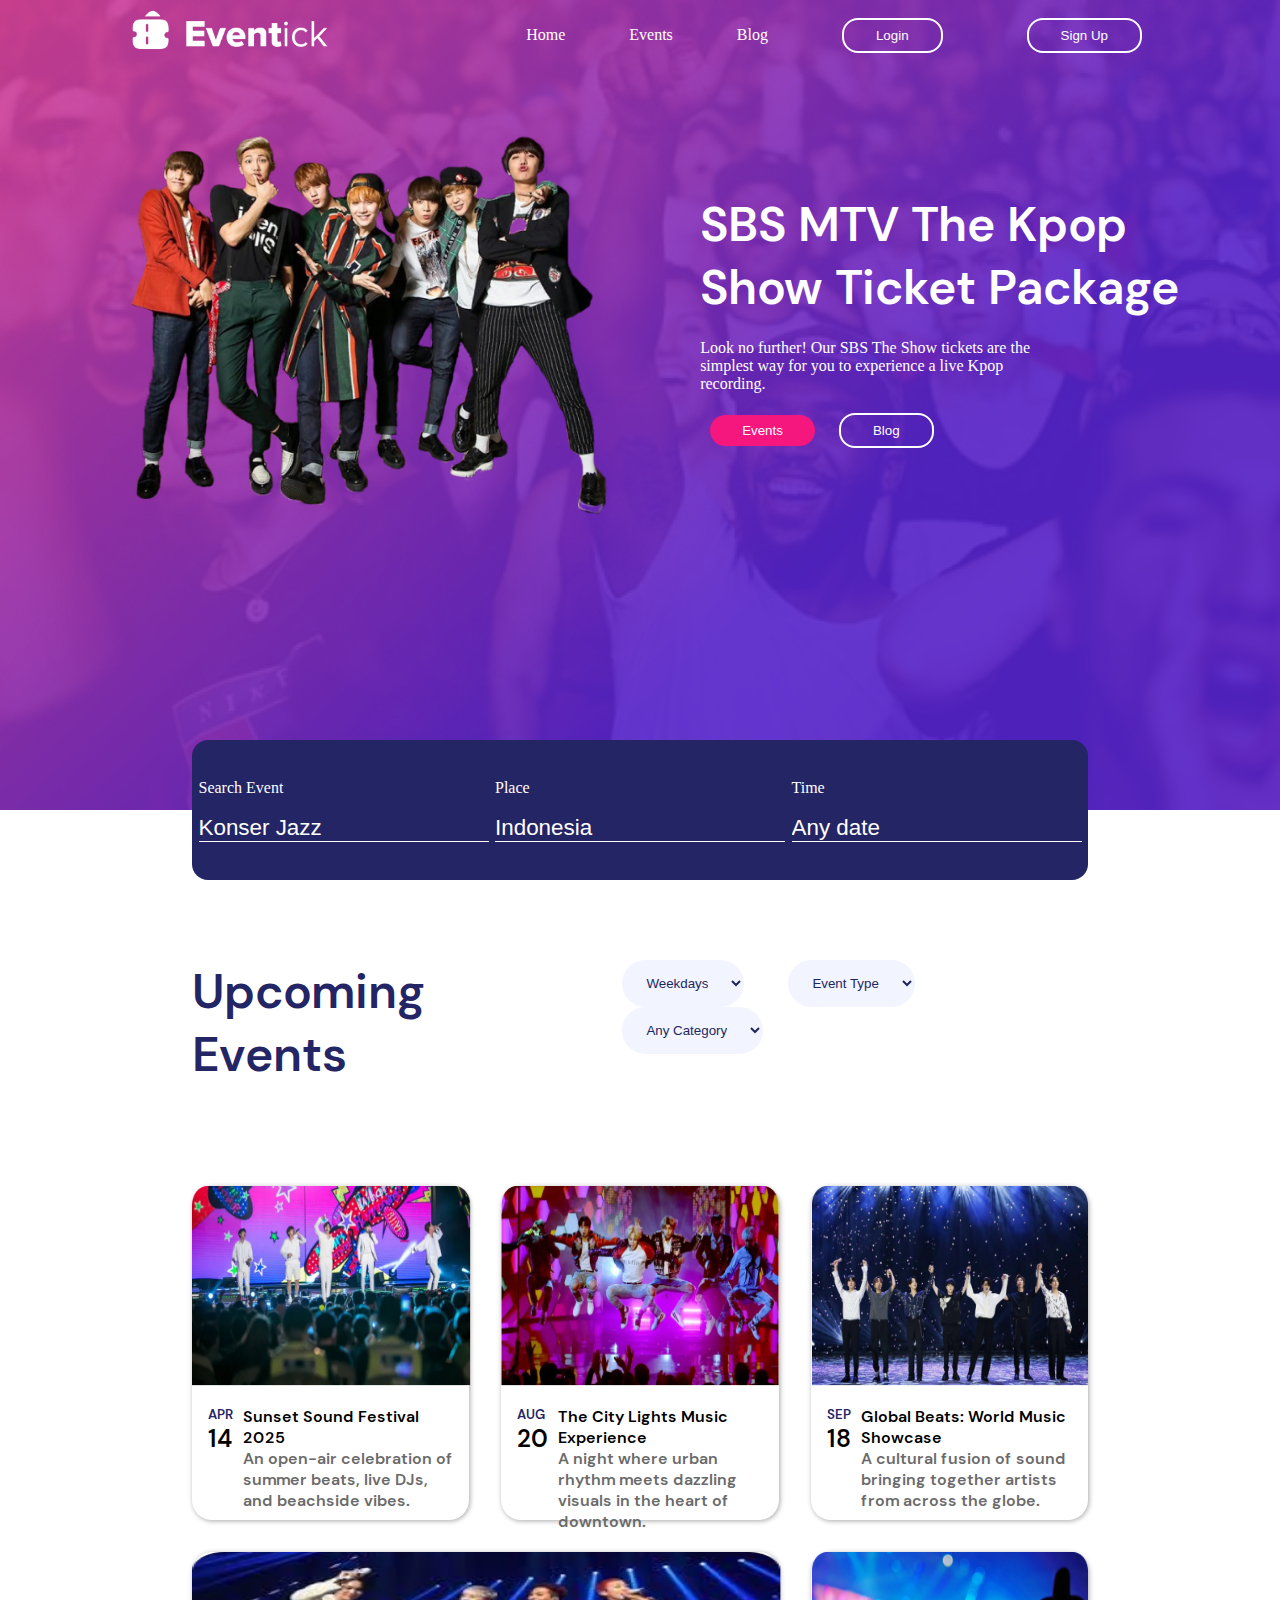
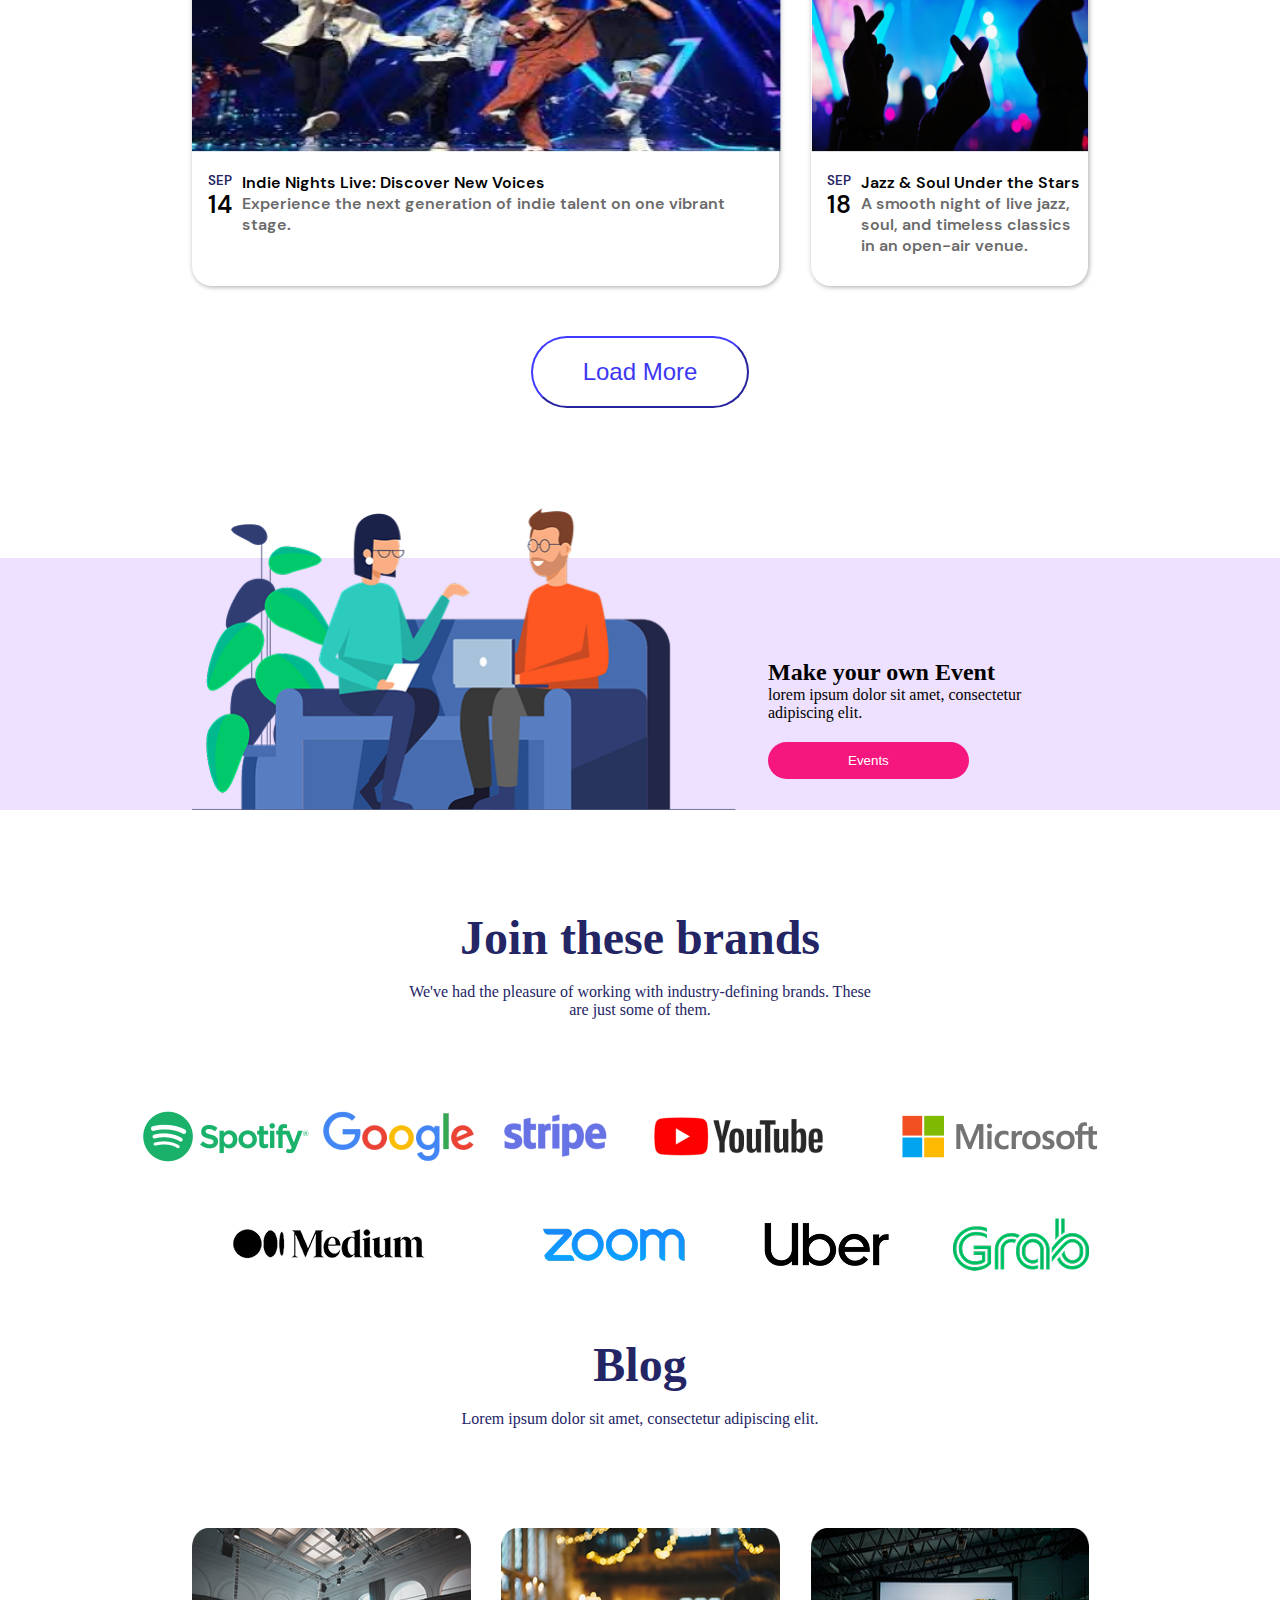
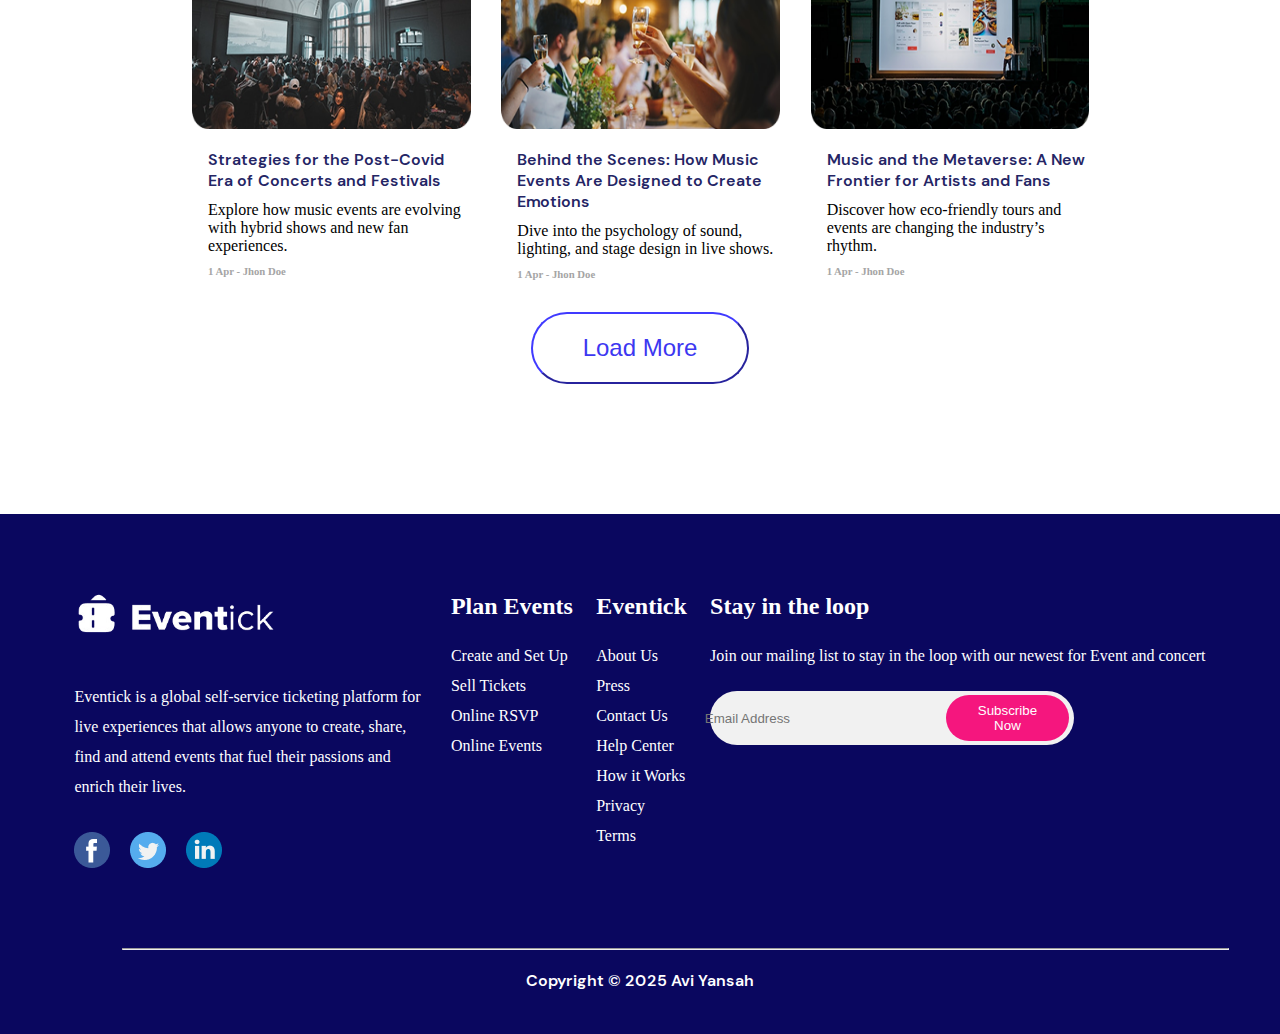
<file: index.html>
<!DOCTYPE html>
<html lang="en">
<head>
    <meta charset="UTF-8">
    <title>Eventic - Blog</title>
    <meta name="keywords" content="Music Booking,Events,Music News">
    <link rel="stylesheet" href="style.css">
</head>
<body>
<header>
    <div class="header_background">
        <nav class="navbar">
            <div><img src="images/logo.png" class="logo" alt="logo"/></div>
            <div class="navtop">
                <ul class="menu">
                    <li><a href="index.html">Home</a></li>
                    <li><a href="events.html">Events</a></li>
                    <li><a href="blogs.html">Blog</a></li>
                    <li>
                        <button class="btn"><a href="login.html">
                            Login</a></button>
                    </li>

                    <li>
                        <button class="btn"><a href="signup.html">
                            Sign Up
                        </a></button>
                    </li>
                </ul>
            </div>
        </nav>

        <div class="header_content">
            <img src="images/kpop.png" height="400"/>
            <div class="header_text">
                <h1 style="font-family: dm">SBS MTV The Kpop<br>Show Ticket Package</h1>
                <p> Look no further! Our SBS The Show tickets are the<br>simplest way for you to experience a live
                    Kpop<br>recording. </p>
                <div>

                    <button class="btn" id="Events_btn"><a class="removea" href="events.html">Events</a></button>

                    <button class="btn"><a class="removea" href="blogs.html">Blog</a></button>

                </div>
            </div>
        </div>

    </div>
    <!--    filter -->
    <div class="filter_container">
        <div class="filter">
            <div><span>Search Event</span><br><br><input class="filter_input" value="Konser Jazz"></input></div>
            <div><span>Place</span><br><br><input class="filter_input" value="Indonesia"></input></div>
            <div><span>Time</span><br><br><input class="filter_input" value="Any date"></input></div>
        </div>
    </div>
</header>

<main class="main_container">
    <div class="filter_container2">

        <div>
            <h1 style="font-family: dm" >Upcoming Events</h1>
        </div>
        <div>
            <select class="options">
                <option>Weekdays</option>
            </select>
            <select class="options">
                <option>Event Type</option>
            </select>
            <select class="options">
                <option>Any Category</option>
            </select>
        </div>

    </div>
    <div class="events_container">
        <div class="event event1"><img src="images/Rectangle 12.png" class="events_pic" style="width: 100.5%"/>
            <div class="textbox">
                <div><h5>APR</h5>
                    <h2 style="color: black">14</h2></div>
                <div style="margin-left: 10px;color: #6A6A6A"><strong style="color: black">Sunset Sound Festival 2025</strong><br> An
                    open-air celebration of summer beats, live DJs, and beachside vibes.
                </div>
            </div>
        </div>
        <div class="event event2"><img src="images/Rectangle 12-1.png" class="events_pic"/>
            <div class="textbox">
                <div><h5>AUG</h5>
                    <h2 style="color: black">20</h2></div>
                <div style="margin-left: 10px;color: #6A6A6A"><strong style="color: black">The City Lights Music Experience</strong><br>  A night where urban rhythm meets dazzling visuals in the heart of downtown.
                </div>
            </div>
        </div>
        <div class="event event3"><img src="images/Rectangle 12-2.png" class="events_pic"/>
            <div class="textbox">
                <div><h5>SEP</h5>
                    <h2 style="color: black">18</h2></div>
                <div style="margin-left: 10px;color: #6A6A6A"><strong style="color: black">Global Beats: World Music Showcase</strong><br> A cultural fusion of sound bringing together artists from across the globe.
                </div>
            </div>
        </div>
        <div class="event event4"><img src="images/Rectangle 12-3.png" class="events_pic" style="width: 100.5%"/>
            <div class="textbox">
                <div><h5>SEP</h5>
                    <h2 style="color: black">14</h2></div>
                <div style="margin-left: 10px;color: #6A6A6A"><strong style="color: black">Indie Nights Live: Discover New Voices</strong><br>  Experience the next generation of indie talent on one vibrant stage.
                </div>
            </div>
        </div>
        <div class="event event5"><img src="images/Rectangle 12-5.png" class="events_pic"/>
            <div class="textbox">
                <div><h5>SEP</h5>
                    <h2 style="color: black">18</h2></div>
                <div style="margin-left: 10px;color: #6A6A6A"><strong style="color: black">Jazz & Soul Under the Stars</strong><br>  A smooth night of live jazz, soul, and timeless classics in an open-air venue.
                </div>
            </div>
        </div>

    </div>
    <div style="text-align: center"><a href="events.html">
        <button class="loadmore"><a href="blogs.html" style="color: #3D37F1">Load More</a></button>
    </a></div>

    <div style="background-color: #EEE1FF;height: 252px;margin: 100px auto ;position: relative">
        <img src="images/image 3.png" class="illustration"/>
        <div class="banner_home"><h2 style="color: black">Make your own Event</h2>
            <p style="color: black">lorem ipsum dolor sit amet, consectetur<br>adipiscing elit.</p>
            <button id="btn_events"><a href="events.html" class="removea">Events</a></button>
        </div>
    </div>

    <div style="text-align: center">
        <h1>Join these brands</h1><br>
        <p>We've had the pleasure of working with industry-defining brands. These<br>are just some of them.</p>
    </div>

    <div class="brands_container">

        <img src="images/image 4.png" height="51" width="168"/><img src="images/image 5.png" height="50"
                                                                    width="152"/><img src="images/image 14.png"
                                                                                      height="64" width="133"/><img
            src="images/image 15.png"/>
        <img src="images/image 16.png"/>

        <img src="images/image 17.png" height="84" width="276"/><img src="images/image 18.png" height="39" width="170"/><img
            src="images/image 19.png" height="45" width="126"/><img src="images/image 20.png" height="53" width="136"/>
    </div>
    <section>
        <div style="text-align: center">
            <h1>Blog</h1><br>
            <p>Lorem ipsum dolor sit amet, consectetur adipiscing elit.</p>
        </div>

        <div class="blog_container">
            <div class=" bloghome">
                <img src="images/Rectangle 14.png" class="events_pic" style="width: 100.5%"/>
                <div class="textbox1">
                    <h3 style="color: #242565">Strategies for the Post-Covid Era of Concerts and Festivals</h3>
                    <p style="color: black;margin:10px 0;"> Explore how music events are evolving with hybrid shows and
                        new fan experiences.
                    </p>
                    <h6 style="color: #A5A5A5">1 Apr - Jhon Doe</h6>
                </div>
            </div>
            <div class=" bloghome">
                <img src="images/Rectangle 14-1.png" class="events_pic" style="width: 100.5%"/>
                <div class="textbox1">
                    <h3 style="color: #242565">Behind the Scenes: How Music Events Are Designed to Create Emotions</h3>
                    <p style="color: black;margin:10px 0;">Dive into the psychology of sound, lighting, and stage design
                        in live shows.</p>
                    <h6 style="color: #A5A5A5">1 Apr - Jhon Doe</h6>
                </div>
            </div>
            <div class=" bloghome">
                <img src="images/Rectangle 14-2.png" class="events_pic" style="width: 100.5%"/>
                <div class="textbox1">
                    <h3 style="color: #242565">Music and the Metaverse: A New Frontier for Artists and Fans</h3>
                    <p style="color: black;margin:10px 0;"> Discover how eco-friendly tours and events are changing the
                        industry’s rhythm.</p>
                    <h6 style="color: #A5A5A5">1 Apr - Jhon Doe</h6>
                </div>
            </div>
        </div>
        <div style="text-align: center">
            <button class="loadmore"><a href="blogs.html" style="color: #3D37F1">Load More</a></button>
        </div>

    </section>

</main>


<footer>
    <div class="footer_bot">
        <div class="footer_container1">
            <img class="logo" src="images/logo.png"/>
            <p style="color: white;margin-top: 30px">Eventick is a global self-service ticketing platform for live
                experiences that allows anyone to create, share, find and attend events that fuel their passions and
                enrich
                their lives.</p>
            <div class="social_media"><img src="images/icon1.png" height="36" width="36"/><img src="images/icon2.png"
                                                                                               height="36"
                                                                                               width="36"/><img
                    src="images/icon3.png" height="36" width="36"/></div>
        </div>
        <div class="footer_container2">
            <strong><h2 style="margin-bottom: 20px">Plan Events</h2></strong>
            <ul>
                <li><a>Create and Set Up</a></li>
                <li><a>Sell Tickets</a></li>
                <li><a>Online RSVP</a></li>
                <li><a>Online Events</a></li>
            </ul>
        </div>

        <div class="footer_container3">
            <strong><h2 style="margin-bottom: 20px">Eventick</h2></strong>
            <ul>
                <li><a>About Us</a></li>
                <li><a>Press</a></li>
                <li><a>Contact Us</a></li>
                <li><a>Help Center</a></li>
                <li><a>How it Works</a></li>
                <li><a>Privacy</a></li>
                <li><a>Terms</a></li>
            </ul>
        </div>

        <div class="footer_container4">
            <strong><h2 style="margin-bottom: 20px">Stay in the loop</h2></strong>
            <p>Join our mailing list to stay in the loop with our newest for Event and concert</p>
            <div class="subscribe_form">
                <input type="text" placeholder="Email Address"
                       style="background-color: transparent;border: none;outline: none;">
                <button class="btn" id="btn_subscribe"><a href="#" class="removea">Subscribe Now</a></button>
            </div>
        </div>
    </div>
    <hr>
    <h3 style="text-align: center">Copyright © 2025 Avi Yansah</h3>

</footer>
</body>
</html>
</file>
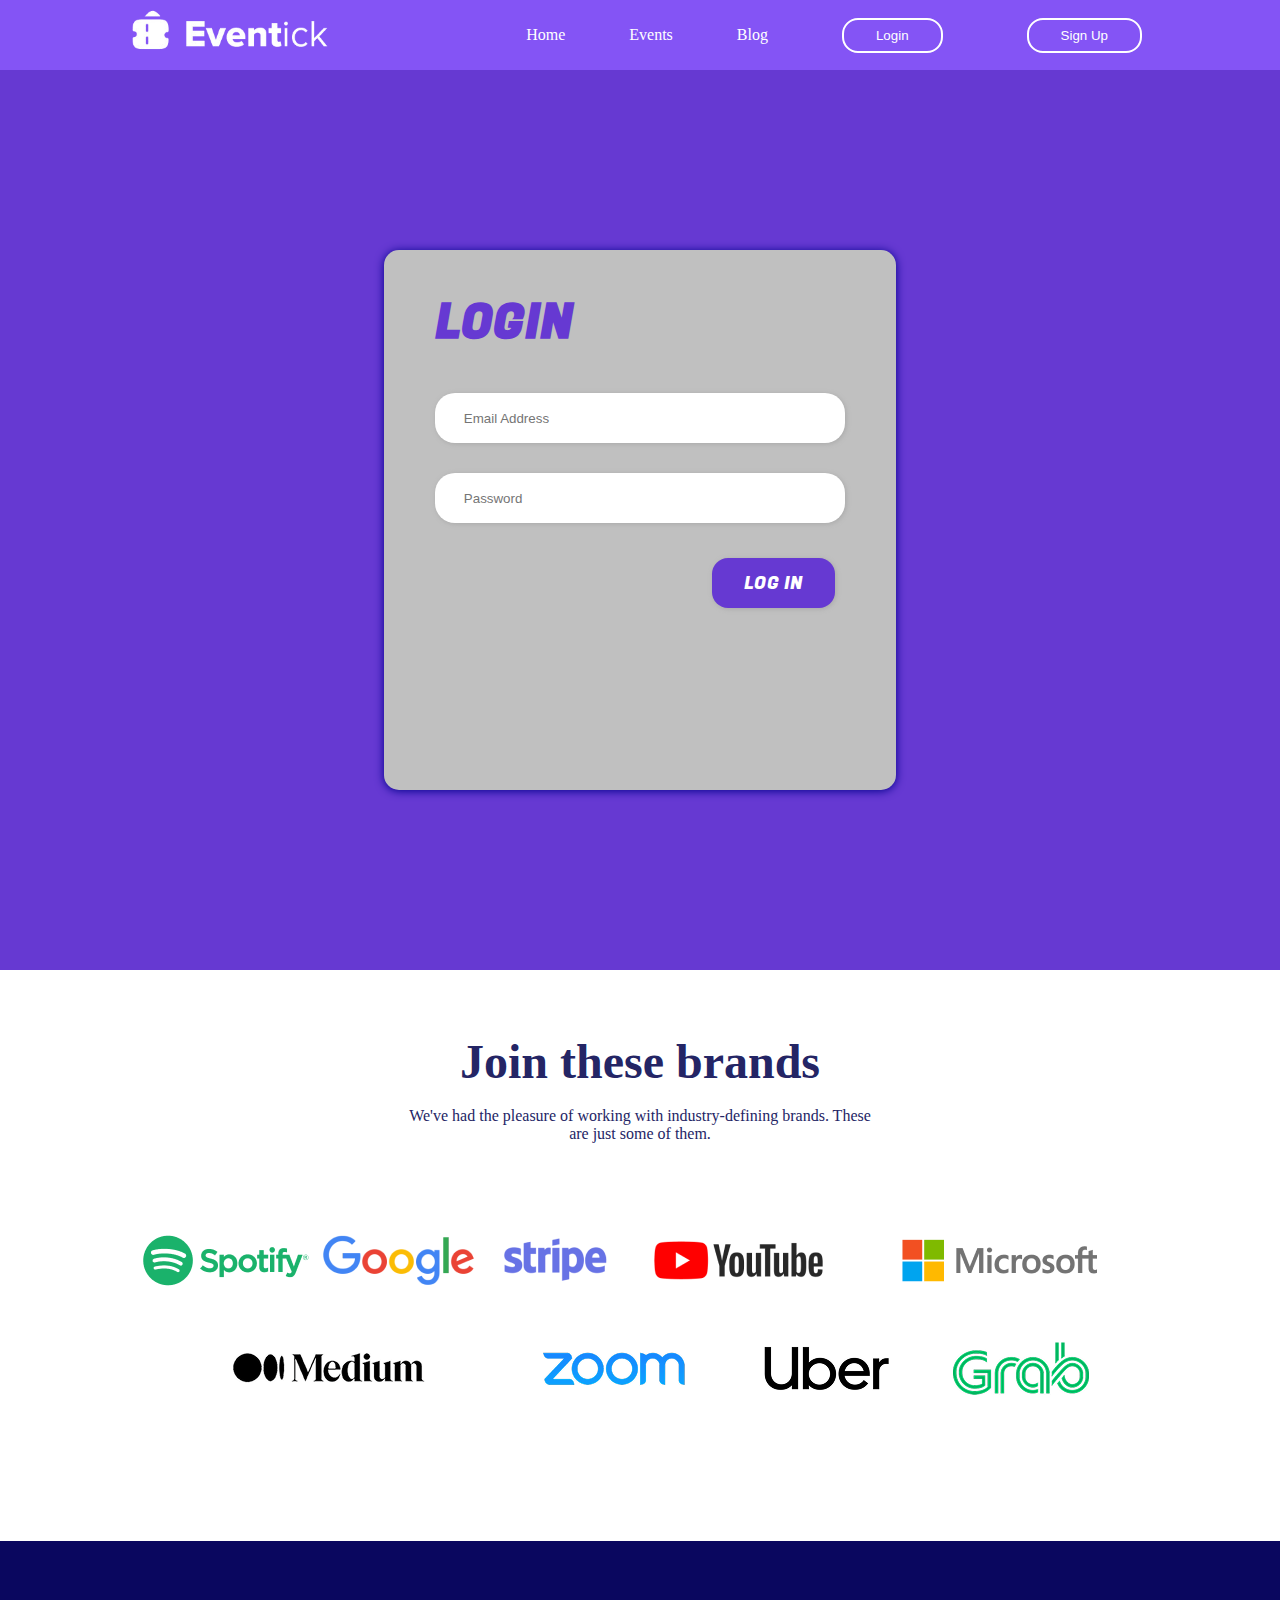
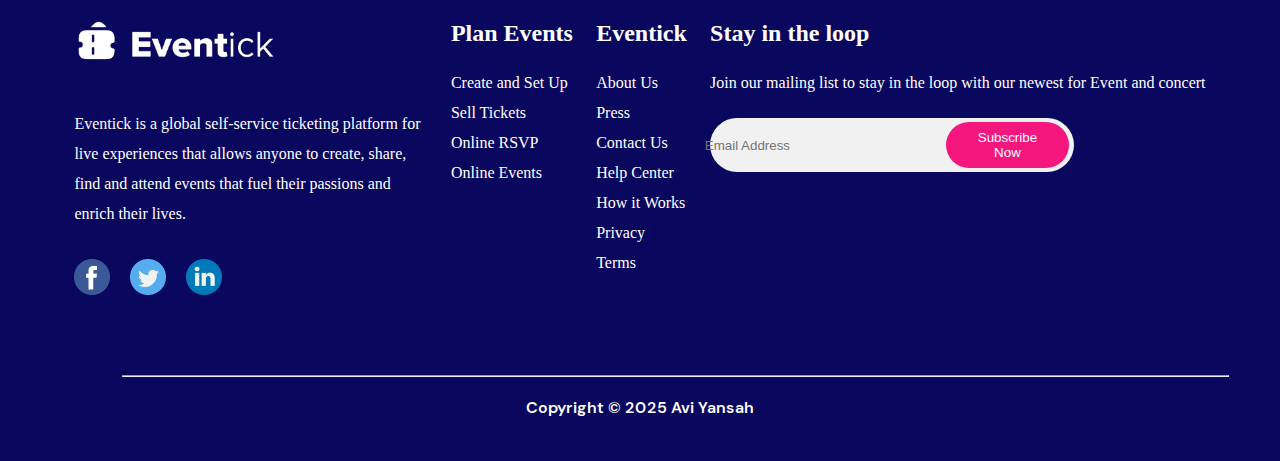
<file: login.html>
<!DOCTYPE html>
<html lang="en">
<head>
    <meta charset="UTF-8">
    <title>Eventic - Login</title>
    <link rel="stylesheet" href="style.css">

</head>
<body>
<header>

    <div>
        <nav class="navbar" id="form-log">
            <div><img src="images/logo.png" class="logo" alt="logo"/></div>
            <div class="navtop">
                <ul class="menu">
                    <li><a class="menu_names" href="index.html">Home</a></li>
                    <li><a class="menu_names" href="events.html">Events</a></li>
                    <li><a class="menu_names" href="blogs.html">Blog</a></li>
                    <li>
                        <button class="btn"><a class="menu_names" href="login.html">
                            Login</a></button>
                    </li>

                    <li>
                        <button class="btn"><a class="menu_names" href="signup.html">
                            Sign Up
                        </a></button>
                    </li>
                </ul>
            </div>
        </nav>
    </div>
</header>
<main class="main_container" id="main_log">

    <form class="login_form" id="login_form">
        <h1 id="logintitle">LOGIN</h1>
        <input type="email" name="email" id="email" placeholder="Email Address" required>
        <input type="password" name="password" id="password" placeholder="Password">
        <button class="btn" id="loginbutton1" type="submit">LOG IN</button>
    </form>

</main>

<section>
    <div style="text-align: center;margin-top: 4rem;color: #242565">
        <h1>Join these brands</h1><br>
        <p>We've had the pleasure of working with industry-defining brands. These<br>are just some of them.</p>
    </div>

    <div class="brands_container">

        <img src="images/image 4.png" height="51" width="168"/><img src="images/image 5.png" height="50"
                                                                    width="152"/><img src="images/image 14.png"
                                                                                      height="64" width="133"/><img
            src="images/image 15.png"/>
        <img src="images/image 16.png"/>

        <img src="images/image 17.png" height="84" width="276"/><img src="images/image 18.png" height="39" width="170"/><img
            src="images/image 19.png" height="45" width="126"/><img src="images/image 20.png" height="53" width="136"/>
    </div>
</section>


<footer>
    <div class="footer_bot">
        <div class="footer_container1">
            <img class="logo" src="images/logo.png"/>
            <p style="color: white;margin-top: 30px">Eventick is a global self-service ticketing platform for live
                experiences that allows anyone to create, share, find and attend events that fuel their passions and
                enrich
                their lives.</p>
            <div class="social_media"><img src="images/icon1.png" height="36" width="36"/><img src="images/icon2.png"
                                                                                               height="36"
                                                                                               width="36"/><img
                    src="images/icon3.png" height="36" width="36"/></div>
        </div>
        <div class="footer_container2">
            <strong><h2 style="margin-bottom: 20px">Plan Events</h2></strong>
            <ul>
                <li><a>Create and Set Up</a></li>
                <li><a>Sell Tickets</a></li>
                <li><a>Online RSVP</a></li>
                <li><a>Online Events</a></li>
            </ul>
        </div>

        <div class="footer_container3">
            <strong><h2 style="margin-bottom: 20px">Eventick</h2></strong>
            <ul>
                <li><a>About Us</a></li>
                <li><a>Press</a></li>
                <li><a>Contact Us</a></li>
                <li><a>Help Center</a></li>
                <li><a>How it Works</a></li>
                <li><a>Privacy</a></li>
                <li><a>Terms</a></li>
            </ul>
        </div>

        <div class="footer_container4">
            <strong><h2 style="margin-bottom: 20px">Stay in the loop</h2></strong>
            <p>Join our mailing list to stay in the loop with our newest for Event and concert</p>
            <div class="subscribe_form">
                <input type="text" placeholder="Email Address"
                       style="background-color: transparent;border: none;outline: none;">
                <button class="btn" id="btn_subscribe"><a href="#"class="removea">Subscribe Now</a></button>
            </div>
        </div>
    </div>
    <hr>
    <h3 style="text-align: center">Copyright © 2025 Avi Yansah</h3>


</footer>
</body>
</html>
</file>
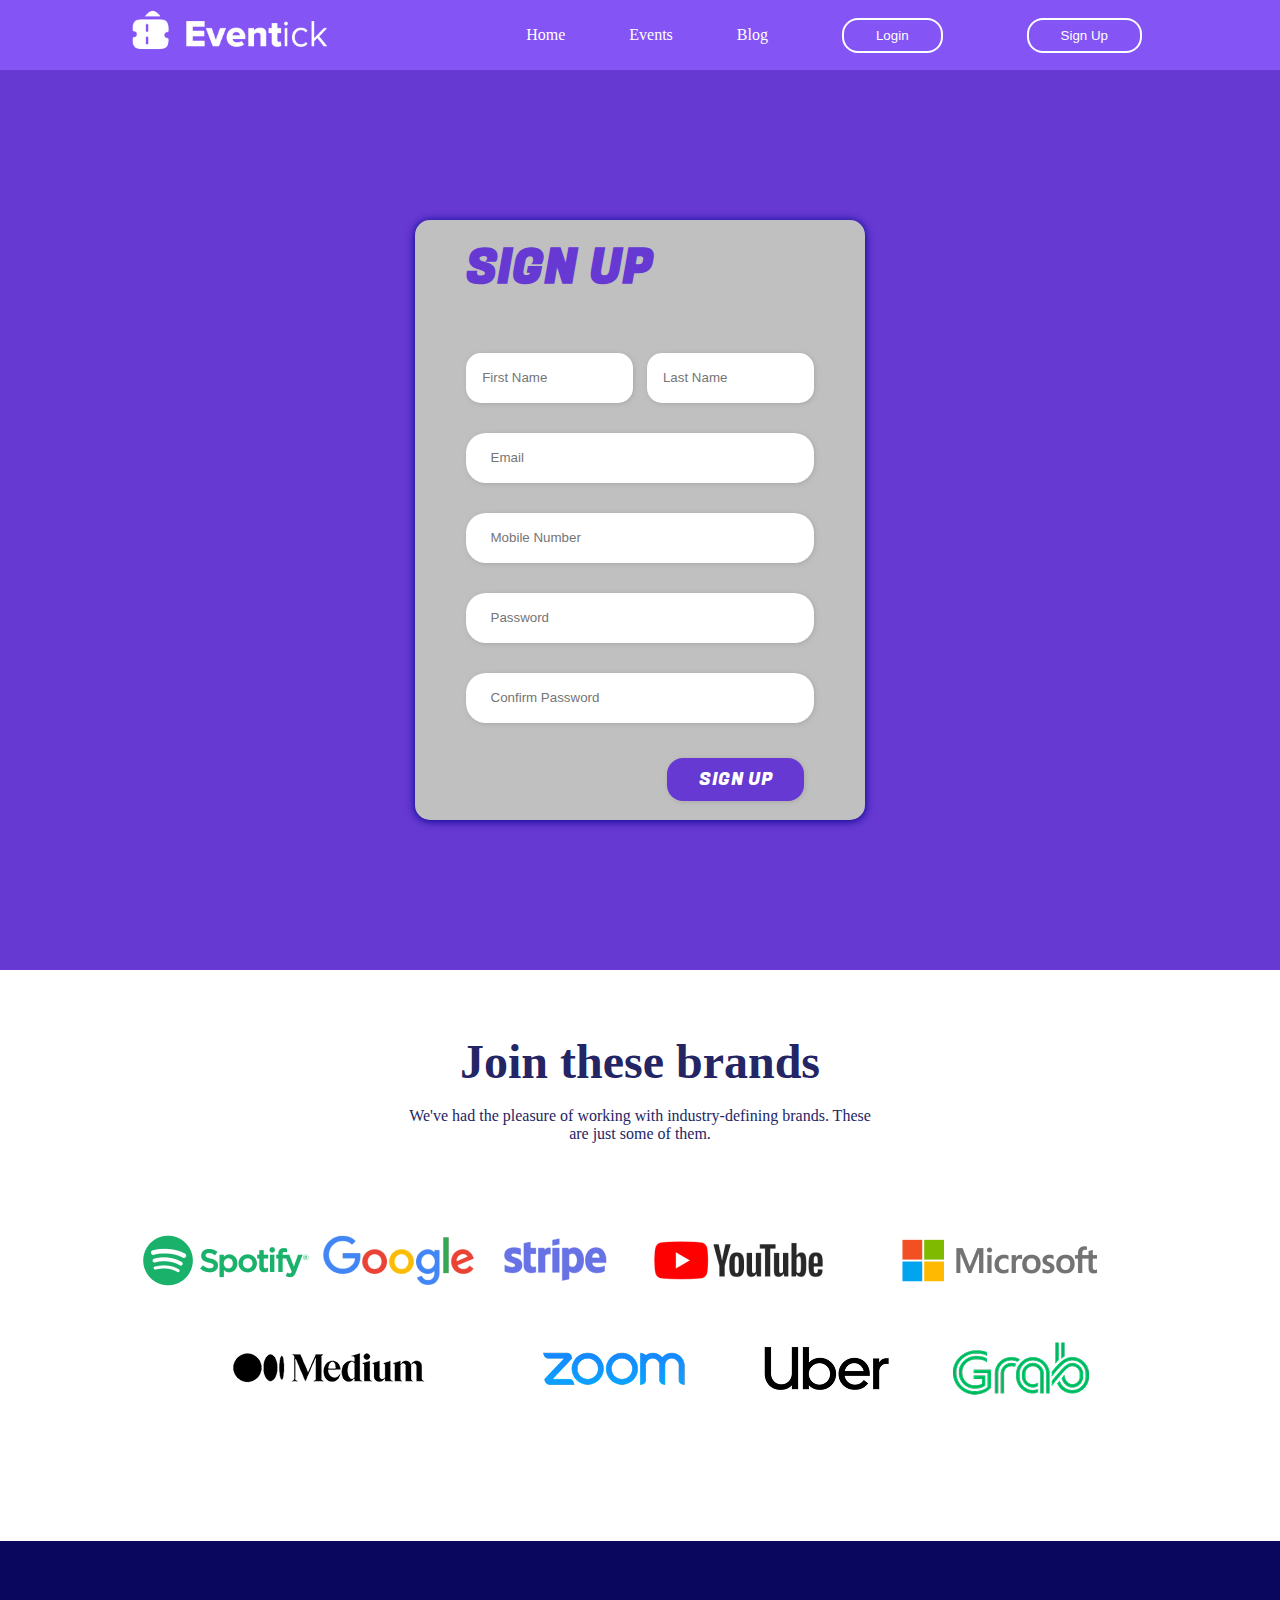
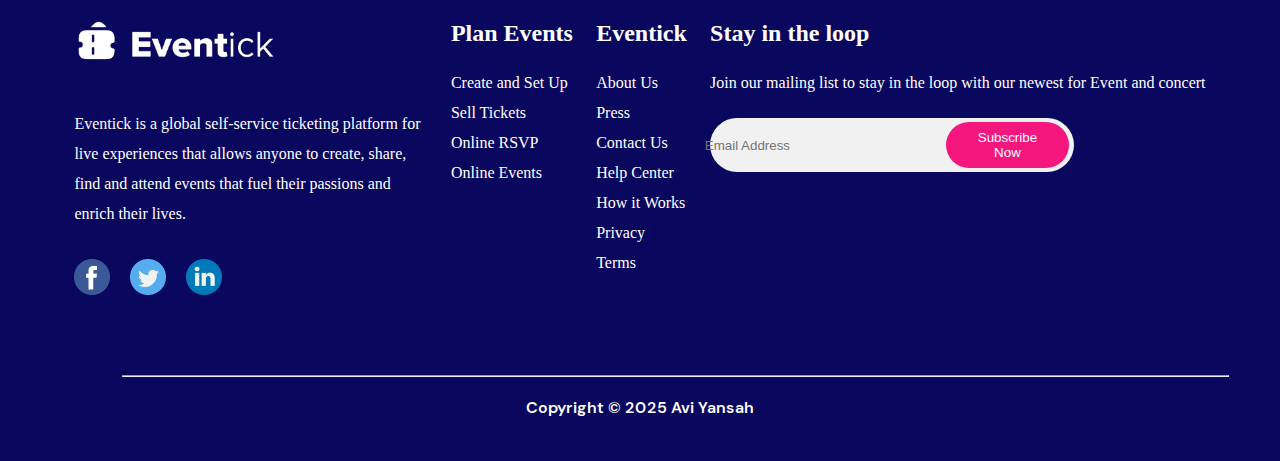
<file: signup.html>
<!DOCTYPE html>
<html lang="en">
<head>
    <meta charset="UTF-8">
    <title>Eventic - Sign Up</title>
    <link rel="stylesheet" href="style.css">
</head>
<body>

<header>

    <div>
        <nav class="navbar" id="form-log">
            <div><img src="images/logo.png" class="logo" alt="logo"/></div>
            <div class="navtop">
                <ul class="menu">
                    <li><a class="menu_names" href="index.html">Home</a></li>
                    <li><a class="menu_names" href="events.html">Events</a></li>
                    <li><a class="menu_names" href="blogs.html">Blog</a></li>
                    <li>
                        <button class="btn"><a class="menu_names" href="login.html">
                            Login</a></button>
                    </li>

                    <li>
                        <button class="btn"><a class="menu_names" href="signup.html">
                            Sign Up
                        </a></button>
                    </li>
                </ul>
            </div>
        </nav>
    </div>
</header>
<main class="main_container" id="main_log">

    <form class="login_form" id="sign_form">
        <h1 id="sign_title">SIGN UP</h1>
        <div>
            <input type="text" placeholder="First Name" required>
            <input type="text" placeholder="Last Name" required>
        </div>
        <input type="email" placeholder="Email" required>
        <input type="number" placeholder="Mobile Number">
        <input type="password" placeholder="Password" required>
        <input type="password" placeholder="Confirm Password" required>
        <button class="btn" id="signupbutton" type="submit">SIGN UP</button>
    </form>


</main>

<section>
    <div style="text-align: center;margin-top: 4rem;color: #242565">
        <h1>Join these brands</h1><br>
        <p>We've had the pleasure of working with industry-defining brands. These<br>are just some of them.</p>
    </div>

    <div class="brands_container">

        <img src="images/image 4.png" height="51" width="168"/><img src="images/image 5.png" height="50"
                                                                    width="152"/><img src="images/image 14.png"
                                                                                      height="64" width="133"/><img
            src="images/image 15.png"/>
        <img src="images/image 16.png"/>

        <img src="images/image 17.png" height="84" width="276"/><img src="images/image 18.png" height="39" width="170"/><img
            src="images/image 19.png" height="45" width="126"/><img src="images/image 20.png" height="53" width="136"/>
    </div>
</section>


<footer>
    <div class="footer_bot">
        <div class="footer_container1">
            <img class="logo" src="images/logo.png"/>
            <p style="color: white;margin-top: 30px">Eventick is a global self-service ticketing platform for live
                experiences that allows anyone to create, share, find and attend events that fuel their passions and
                enrich
                their lives.</p>
            <div class="social_media"><img src="images/icon1.png" height="36" width="36"/><img src="images/icon2.png"
                                                                                               height="36"
                                                                                               width="36"/><img
                    src="images/icon3.png" height="36" width="36"/></div>
        </div>
        <div class="footer_container2">
            <strong><h2 style="margin-bottom: 20px">Plan Events</h2></strong>
            <ul>
                <li><a>Create and Set Up</a></li>
                <li><a>Sell Tickets</a></li>
                <li><a>Online RSVP</a></li>
                <li><a>Online Events</a></li>
            </ul>
        </div>

        <div class="footer_container3">
            <strong><h2 style="margin-bottom: 20px">Eventick</h2></strong>
            <ul>
                <li><a>About Us</a></li>
                <li><a>Press</a></li>
                <li><a>Contact Us</a></li>
                <li><a>Help Center</a></li>
                <li><a>How it Works</a></li>
                <li><a>Privacy</a></li>
                <li><a>Terms</a></li>
            </ul>
        </div>

        <div class="footer_container4">
            <strong><h2 style="margin-bottom: 20px">Stay in the loop</h2></strong>
            <p>Join our mailing list to stay in the loop with our newest for Event and concert</p>
            <div class="subscribe_form">
                <input type="text" placeholder="Email Address"
                       style="background-color: transparent;border: none;outline: none;">
                <button class="btn" id="btn_subscribe"><a href="#"class="removea">Subscribe Now</a></button>
            </div>
        </div>
    </div>
    <hr>
    <h3 style="text-align: center">Copyright © 2025 Avi Yansah</h3>

</footer>
</body>
</html>
</file>
<file: style.css>
*{
    box-sizing: border-box;
    margin: 0;
    padding: 0;
    list-style: none;
    text-decoration: none;

}

@font-face{
    font-family: 'paythone';
    src: url('fonts/poppins-latin-600-normal.ttf');
}

@font-face{
    font-family: 'dm';
    src: url("fonts/dm-sans-latin-600-normal.ttf");
}

@font-face{
    font-family: 'fugaz';
    src: url("fonts/fugaz-one-latin-400-normal.ttf");
}

h3{
    font-family: 'dm';
    font-size: 1em;
}
.navbar{

    display:flex;
    justify-content: space-between;
    align-items: center;
    height:70px;
    padding: 0 10%;
}


.nav-item {
    display:flex;
}

.logo{
    width: 200px;
    height: auto;
    /*padding-bottom: 30px;*/
}


.menu{
    display:flex;
    justify-content: space-evenly;
    align-items: center;
    gap: 64px;
    list-style: none;
}

.menu a{
    text-decoration: none;
    color: #fff;
}

.btn{
    margin: 0 10px;
    background: transparent;
    color: white;
    padding: 0.5rem 2rem;
    border-radius: 1rem;
    border: 2px solid white;
    text-decoration: none;
    list-style: none;
}


#Events_btn{
background-color: #F5167E;
    border: none;
    color: white;
}

.removea{
    color: white;
}


.header_background{
    background-image: url("./images/bg2.png"),url("images/bg.png");
    background-repeat: no-repeat;
    background-position: top;
    background-size: cover,cover;
    min-height: 90vh;
}
.header_background_log{
    min-height: 90vh;
    background-color: #242565;
}

.header_background_events{
    background-image: url("./images/eventheader.jpg");
    background-repeat: no-repeat;
    background-position: top;
    background-size: cover;
    min-height: 100vh;
}

.header_background_blogs{
    background-image: url("./images/bg2.png"),url("./images/blogheader.jpg");
    background-repeat: no-repeat;
    background-position: top;
    background-size: cover,cover;
    min-height: 100vh;
    color: white;
}

.header_content{
    color: white;
    padding-top: 50px;
    display: flex;
    align-items: center;
    justify-content: center;
    gap: 64px;
}

h1{
    font-size: 3rem;
}

.header_text{
    display: flex;
    flex-direction: column;
    gap: 20px;
}

.filter{
    display: flex;
    justify-content: space-evenly;
    align-items: center;
    position: absolute;
    border-radius: 1rem;
    background-color: #242565;
    height: 140px;
    width: 70%;

}

.filter_container{
    color: white;
    position: relative;
    display: flex;
    justify-content: center;
    align-items: center;
    z-index: 1;
}

.filter_input{
    color: white;
    width: 290px;
    font-size: 1.4rem;
    background: transparent;
    border: none;
    outline: none;
    border-bottom: 1px solid white;
}

.main_container{
    background-color: white;
    color: #242565;
    margin-top: 150px;
}

#main_log{
    height: 100vh;
    display: flex;
    justify-content: center;
    align-items: center;
    text-align: center;
    margin-top: 0;
    background-color: #6639D2;
}

.options{
    padding: 15px 20px;
    margin-left: 40px;
    border-radius: 50px;
    border: none;
    background-color:#F2F4FF ;
    color: #1D275F;
}

.filter_container2{
    display: flex;
    justify-content: space-between;
    width: 70%;
    margin: 0 auto;
}

.events_container{
    padding-top: 100px;
    margin: auto auto;
    width: 70%;
    display:grid;
    justify-content: space-between;
    grid-template-columns:1fr 1fr 1fr;
    grid-template-rows:334px 334px ;
    gap: 32px;
}
.events_layout{
    grid-template-rows: repeat(6,334px);
}


.blog_container{
    padding-top: 100px;
    margin: auto auto;
    width: 70%;
    display:grid;
    justify-content: space-between;
    grid-template-columns:1fr 1fr 1fr;
    grid-template-rows:334px ;
    gap: 32px;
}

.event{
    background-color: white;
    box-shadow: 1px 1px 5px darkgrey;
    border-radius: 20px;
    font-size: 16px;
}
.event4{
    grid-column: 1/3;
}

.events_pic{
    height: 60%;
    width: 100%;
    border-radius: 0.75rem 0.75rem  0  0;
}

.textbox{
    font-family: dm;
    padding-left: 1rem;
    padding-right: 0.5rem;
    padding-top: 1rem;
    display: flex;
}


.textbox1 {
    padding-left: 1rem;
    padding-top: 1rem;
}

#event4{
    align-items: center;
}
.loadmore{
    background-color: transparent;
    font-size: 1.5rem;
    color: #3D37F1;
    border-color: #3D37F1;
    margin: 50px auto;
    text-align: center;
    border-radius: 100px;
    padding: 20px 50px;
}

.illustration{
    max-height: 120%;
    position: absolute;
    bottom: 0;
    left: 15%;
}



#btn_events{
    margin-top: 20px;
    background-color: #F5167E;
    color: white;
    border: none;
    padding: 0.7rem 5rem;
    border-radius: 30px;
}
#btn_subscribe{
    margin:0;
    background-color: #F5167E;
    color: white;
    border: none;
    border-radius: 30px;
}

.banner_home{
    position: absolute;
    top: 40%;
    left: 60%;
}

.brands_container{
    padding: 4% 10%;
    display: flex;
    justify-content: space-evenly;
    align-items: center;
    flex-wrap: wrap;
}


footer{
    margin-top: 80px;
    padding: 6% 4%;
    height: 520px;
    background-color: #0A075F;
    color: white;
}
.footer_bot{
    display: flex;
    justify-content: space-evenly;
}

.footer_container1{
    width: 30%;
    line-height: 30px;
}

.footer_container2 li {
    padding: 0;
    list-style: none;
}

.footer_container2{
    line-height: 30px;
}

.footer_container3{
    line-height: 30px;
}
.footer_container3 li {
    padding: 0;
    list-style: none;
}
.footer_container4{
line-height: 30px;
}

.social_media{
    margin-top: 30px;
    gap: 20px;
    display: flex;
}

.subscribe_form{
    margin-top: 20px;
    display: flex;
    justify-content: flex-end;
    align-items: center;
    background-color: #F1F1F1;
    border-radius: 50px;
    gap: 64px;
    padding: 4px 5px 4px 40px;
    width: 364px;
}
hr{
    margin-top: 80px;
    margin-left: 6%;
    margin-bottom: 20px;
}

/*#main_event{*/
/*    background-color: white;*/
/*}*/

/*.bloglay{*/
/*    background-colo#r: white;*/

/*}*/

#form-log{
    background-color: #8454F5;
}



.login_form{
    padding: 4%;
    display: flex;
    flex-direction: column;
    justify-content: flex-start;
    align-items: center;
    margin: 0;
    height: 600px;
    width: 450px;
    background-color: #c0c0c0 ;
    border-radius: 15px;
    box-shadow: 0px 1px 10px darkblue;
}


form>input{
    margin: 15px ;
    display: block;
    width: 100%;
    height: 50px;
    border-radius: 20px;
    border: none;
    padding:  0 7%;
    box-shadow: 1px 1px 5px darkgrey;
}

form>div{
    display: flex;
    justify-content: space-between;
    margin-bottom: 15px;
}


form>div>input{
    padding: 0.7rem 1rem;
    box-shadow: 1px 1px 5px darkgrey;
    border: none;
    border-radius: 15px;
    height: 50px;
    width: 48%;
    margin: 0;
}

#loginbutton1{
    align-self: flex-end;
    margin-top: 20px;
    font-size: 1.125rem;
    padding: 0.7rem 2rem;
    background-color: #6639D2;
    border: none;
    box-shadow: 1px 1px 5px darkgrey;
    font-family: fugaz;
}

#signupbutton{
    align-self: flex-end;
    margin-top: 20px;
    font-size: 1.125rem;
    padding: 0.5rem 2rem;
    background-color: #6639D2;
    border: none;
    box-shadow: 1px 1px 5px darkgrey;
    font-family: fugaz;
}

#logintitle{
    align-self: flex-start;
    color: #6639D2;
    margin-bottom: 20px;
    font-family: fugaz;
}

#sign_title{
    align-self: flex-start;
    color: #6639D2;
    margin-bottom: 50px;
    font-family: fugaz;
}


#sign_form{
    padding: 1% 4%;

}
#login_form{
    padding: 3% 4%;
    width: 40%;
    height: 60%;
}

.countdown{
    display: grid;
    grid-template-columns: repeat(4,150px);
    grid-template-rows: 100px 40px;
    color: white;
    text-align: center;
    column-gap: 80px;
    row-gap: 40px;
    justify-content: center;
}

.timer{
    font-size: 6rem;
    font-family: sans-serif ;
    color: #FFFFFF;
    opacity: .8;
    font-weight: normal;
}
</file>
